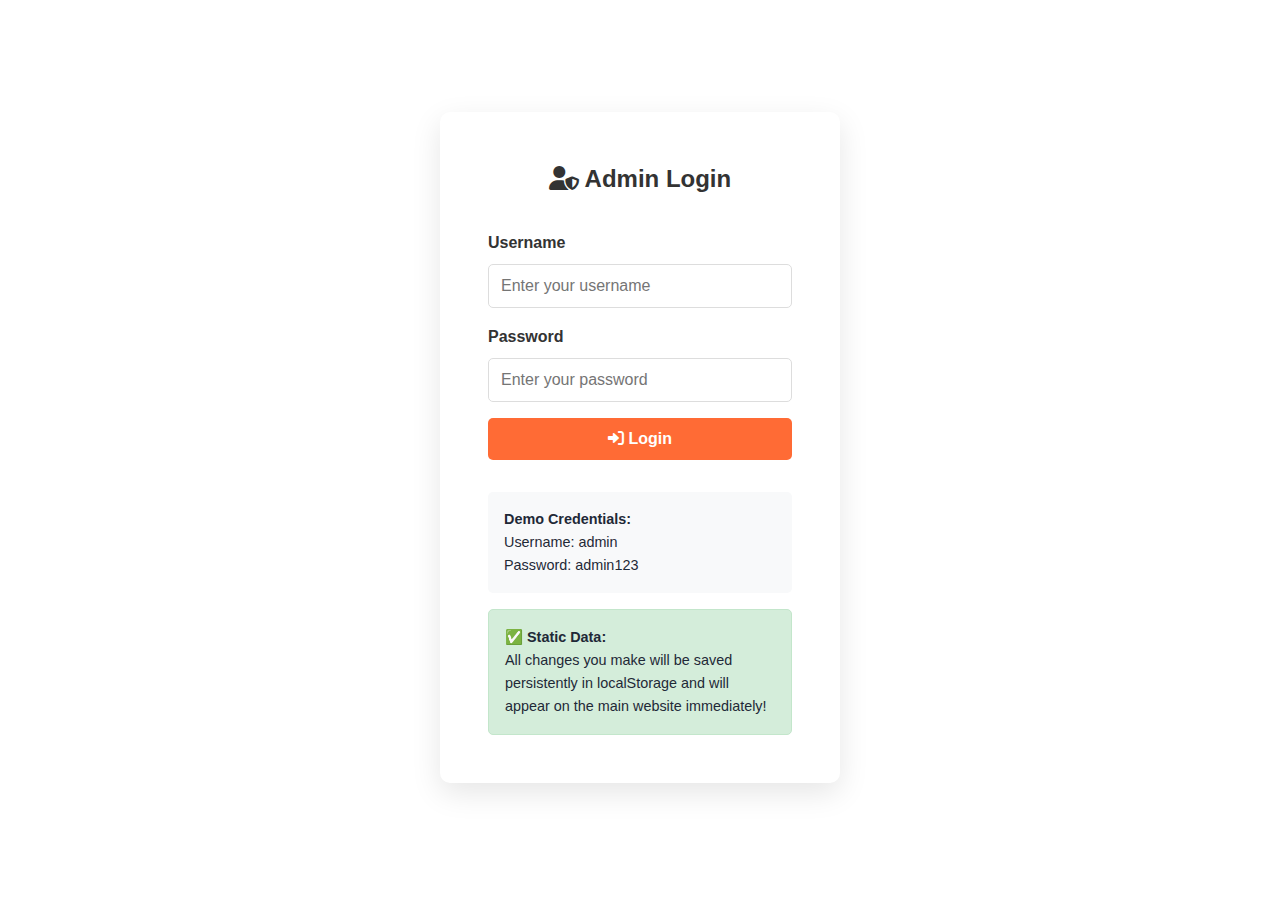
<file: admin.html>
<!DOCTYPE html>
<html lang="en">
<head>
    <meta charset="UTF-8">
    <meta name="viewport" content="width=device-width, initial-scale=1.0">
    <title>Admin Panel - Nepal Magar Association</title>
    <link rel="stylesheet" href="styles.css">
    <link href="https://cdnjs.cloudflare.com/ajax/libs/font-awesome/6.0.0/css/all.min.css" rel="stylesheet">
</head>
<body>
    <div class="admin-container">
        <!-- Login Form -->
        <div id="loginSection" class="login-form">
            <h2><i class="fas fa-user-shield"></i> Admin Login</h2>
            <form id="loginForm">
                <div class="form-group">
                    <label for="username">Username</label>
                    <input type="text" id="username" name="username" required placeholder="Enter your username">
                </div>
                <div class="form-group">
                    <label for="password">Password</label>
                    <input type="password" id="password" name="password" required placeholder="Enter your password">
                </div>
                <button type="submit" class="btn btn-primary" style="width: 100%;">
                    <i class="fas fa-sign-in-alt"></i> Login
                </button>
            </form>
            <div style="margin-top: 2rem; padding: 1rem; background: #f8f9fa; border-radius: 5px; font-size: 0.9rem;">
                <strong>Demo Credentials:</strong><br>
                Username: admin<br>
                Password: admin123
            </div>
            <div style="margin-top: 1rem; padding: 1rem; background: #d4edda; border-radius: 5px; font-size: 0.9rem; border: 1px solid #c3e6cb;">
                <strong>✅ Static Data:</strong><br>
                All changes you make will be saved persistently in localStorage and will appear on the main website immediately!
            </div>
        </div>

        <!-- Dashboard -->
        <div id="dashboardSection" class="dashboard" style="display: none;">
            <!-- Dashboard Header -->
            <div class="dashboard-header">
                <div>
                    <h1><i class="fas fa-tachometer-alt"></i> Admin Dashboard</h1>
                    <p>Welcome back, Administrator!</p>
                </div>
                <div>
                    <button class="btn btn-secondary" onclick="logout()">
                        <i class="fas fa-sign-out-alt"></i> Logout
                    </button>
                    <button class="btn btn-warning" onclick="refreshMainWebsite()">
                        <i class="fas fa-sync"></i> Refresh Website
                    </button>
                    <a href="index.html" class="btn btn-primary" target="_blank">
                        <i class="fas fa-home"></i> View Website
                    </a>
                </div>
            </div>

            <!-- Dashboard Navigation -->
            <div class="dashboard-nav">
                <button class="nav-tab active" onclick="showTab('overview')">
                    <i class="fas fa-chart-bar"></i> Overview
                </button>
                <button class="nav-tab" onclick="showTab('news')">
                    <i class="fas fa-newspaper"></i> News & Events
                </button>
                <button class="nav-tab" onclick="showTab('members')">
                    <i class="fas fa-users"></i> Members
                </button>
                <button class="nav-tab" onclick="showTab('events')">
                    <i class="fas fa-calendar"></i> Events
                </button>
                <button class="nav-tab" onclick="showTab('settings')">
                    <i class="fas fa-cog"></i> Settings
                </button>
            </div>

            <!-- Overview Tab -->
            <div id="overview" class="tab-content active">
                <div style="display: grid; grid-template-columns: repeat(auto-fit, minmax(250px, 1fr)); gap: 2rem; margin-bottom: 2rem;">
                    <div class="service-card">
                        <i class="fas fa-users" style="color: #007bff;"></i>
                        <h3>Total Members</h3>
                        <p style="font-size: 2rem; font-weight: bold; color: #007bff;" id="totalMembers">0</p>
                    </div>
                    <div class="service-card">
                        <i class="fas fa-newspaper" style="color: #28a745;"></i>
                        <h3>News Articles</h3>
                        <p style="font-size: 2rem; font-weight: bold; color: #28a745;" id="totalNews">0</p>
                    </div>
                    <div class="service-card">
                        <i class="fas fa-calendar" style="color: #ffc107;"></i>
                        <h3>Upcoming Events</h3>
                        <p style="font-size: 2rem; font-weight: bold; color: #ffc107;" id="upcomingEvents">0</p>
                    </div>
                    <div class="service-card">
                        <i class="fas fa-chart-line" style="color: #dc3545;"></i>
                        <h3>Active Members</h3>
                        <p style="font-size: 2rem; font-weight: bold; color: #dc3545;" id="activeMembers">0</p>
                    </div>
                </div>

                <div style="background: white; padding: 2rem; border-radius: 10px; box-shadow: 0 5px 15px rgba(0,0,0,0.1);">
                    <h3>Recent Activities</h3>
                    <ul id="recentActivities" style="list-style: none; padding: 0;">
                        <!-- Activities will be loaded here -->
                    </ul>
                </div>
            </div>

            <!-- News & Events Tab -->
            <div id="news" class="tab-content">
                <div style="display: flex; justify-content: space-between; align-items: center; margin-bottom: 2rem;">
                    <h3>Manage News & Events</h3>
                    <button class="btn btn-primary" onclick="showAddNewsModal()">
                        <i class="fas fa-plus"></i> Add News
                    </button>
                </div>

                <div style="background: white; border-radius: 10px; overflow: hidden;">
                    <table class="admin-table">
                        <thead>
                            <tr>
                                <th>Title</th>
                                <th>Date</th>
                                <th>Status</th>
                                <th>Actions</th>
                            </tr>
                        </thead>
                        <tbody id="newsTable">
                            <!-- News items will be loaded here -->
                        </tbody>
                    </table>
                </div>
            </div>

            <!-- Members Tab -->
            <div id="members" class="tab-content">
                <div style="display: flex; justify-content: space-between; align-items: center; margin-bottom: 2rem;">
                    <h3>Manage Members</h3>
                    <button class="btn btn-primary" onclick="showAddMemberModal()">
                        <i class="fas fa-user-plus"></i> Add Member
                    </button>
                </div>

                <div style="background: white; border-radius: 10px; overflow: hidden;">
                    <table class="admin-table">
                        <thead>
                            <tr>
                                <th>Name</th>
                                <th>Email</th>
                                <th>Phone</th>
                                <th>Membership Date</th>
                                <th>Status</th>
                                <th>Actions</th>
                            </tr>
                        </thead>
                        <tbody id="membersTable">
                            <!-- Members will be loaded here -->
                        </tbody>
                    </table>
                </div>
            </div>

            <!-- Events Tab -->
            <div id="events" class="tab-content">
                <div style="display: flex; justify-content: space-between; align-items: center; margin-bottom: 2rem;">
                    <h3>Manage Events</h3>
                    <button class="btn btn-primary" onclick="showAddEventModal()">
                        <i class="fas fa-calendar-plus"></i> Add Event
                    </button>
                </div>

                <div style="background: white; border-radius: 10px; overflow: hidden;">
                    <table class="admin-table">
                        <thead>
                            <tr>
                                <th>Event Name</th>
                                <th>Date</th>
                                <th>Location</th>
                                <th>Status</th>
                                <th>Actions</th>
                            </tr>
                        </thead>
                        <tbody id="eventsTable">
                            <!-- Events will be loaded here -->
                        </tbody>
                    </table>
                </div>
            </div>

            <!-- Settings Tab -->
            <div id="settings" class="tab-content">
                <h3>Website Settings</h3>
                <div style="background: white; padding: 2rem; border-radius: 10px; box-shadow: 0 5px 15px rgba(0,0,0,0.1);">
                    <form id="settingsForm">
                        <div class="form-group">
                            <label for="siteName">Site Name</label>
                            <input type="text" id="siteName" value="Nepal Magar Association">
                        </div>
                        <div class="form-group">
                            <label for="siteDescription">Site Description</label>
                            <textarea id="siteDescription">Preserving and promoting Magar culture, traditions, and community welfare</textarea>
                        </div>
                        <div class="form-group">
                            <label for="contactEmail">Contact Email</label>
                            <input type="email" id="contactEmail" value="info@nepalmagarassociation.org.np">
                        </div>
                        <div class="form-group">
                            <label for="contactPhone">Contact Phone</label>
                            <input type="tel" id="contactPhone" value="+977-1-4444444">
                        </div>
                        <button type="submit" class="btn btn-primary">
                            <i class="fas fa-save"></i> Save Settings
                        </button>
                    </form>
                </div>
            </div>
        </div>
    </div>

    <!-- Add News Modal -->
    <div id="addNewsModal" class="modal">
        <div class="modal-content">
            <div class="modal-header">
                <h3>Add News Article</h3>
                <span class="close" onclick="closeModal('addNewsModal')">&times;</span>
            </div>
            <form id="addNewsForm">
                <div class="form-group">
                    <label for="newsTitle">Title</label>
                    <input type="text" id="newsTitle" required>
                </div>
                <div class="form-group">
                    <label for="newsDate">Date</label>
                    <input type="date" id="newsDate" required>
                </div>
                <div class="form-group">
                    <label for="newsExcerpt">Excerpt</label>
                    <textarea id="newsExcerpt" required></textarea>
                </div>
                <div class="form-group">
                    <label for="newsImage">Image URL</label>
                    <input type="url" id="newsImage" placeholder="https://example.com/image.jpg">
                </div>
                <button type="submit" class="btn btn-primary">
                    <i class="fas fa-plus"></i> Add News
                </button>
            </form>
        </div>
    </div>

    <!-- Add Member Modal -->
    <div id="addMemberModal" class="modal">
        <div class="modal-content">
            <div class="modal-header">
                <h3>Add Member</h3>
                <span class="close" onclick="closeModal('addMemberModal')">&times;</span>
            </div>
            <form id="addMemberForm">
                <div class="form-group">
                    <label for="memberName">Full Name</label>
                    <input type="text" id="memberName" required>
                </div>
                <div class="form-group">
                    <label for="memberEmail">Email</label>
                    <input type="email" id="memberEmail" required>
                </div>
                <div class="form-group">
                    <label for="memberPhone">Phone</label>
                    <input type="tel" id="memberPhone" required>
                </div>
                <div class="form-group">
                    <label for="membershipDate">Membership Date</label>
                    <input type="date" id="membershipDate" required>
                </div>
                <div class="form-group">
                    <label for="memberStatus">Status</label>
                    <select id="memberStatus" required>
                        <option value="Active">Active</option>
                        <option value="Inactive">Inactive</option>
                    </select>
                </div>
                <button type="submit" class="btn btn-primary">
                    <i class="fas fa-user-plus"></i> Add Member
                </button>
            </form>
        </div>
    </div>

    <!-- Add Event Modal -->
    <div id="addEventModal" class="modal">
        <div class="modal-content">
            <div class="modal-header">
                <h3>Add Event</h3>
                <span class="close" onclick="closeModal('addEventModal')">&times;</span>
            </div>
            <form id="addEventForm">
                <div class="form-group">
                    <label for="eventName">Event Name</label>
                    <input type="text" id="eventName" required>
                </div>
                <div class="form-group">
                    <label for="eventDate">Date</label>
                    <input type="date" id="eventDate" required>
                </div>
                <div class="form-group">
                    <label for="eventLocation">Location</label>
                    <input type="text" id="eventLocation" required>
                </div>
                <div class="form-group">
                    <label for="eventStatus">Status</label>
                    <select id="eventStatus" required>
                        <option value="Upcoming">Upcoming</option>
                        <option value="Ongoing">Ongoing</option>
                        <option value="Completed">Completed</option>
                        <option value="Cancelled">Cancelled</option>
                    </select>
                </div>
                <button type="submit" class="btn btn-primary">
                    <i class="fas fa-calendar-plus"></i> Add Event
                </button>
            </form>
        </div>
    </div>

    <script src="script.js"></script>
    <script src="admin.js"></script>
</body>
</html>
</file>
<file: styles.css>
:root {
    --primary-color: #1e40af;
    --primary-dark: #1e3a8a;
    --primary-light: #3b82f6;
    --secondary-color: #1f2937;
    --accent-color: #60a5fa;
    --text-dark: #1f2937;
    --text-medium: #6b7280;
    --text-light: #9ca3af;
    --background-light: #f8fafc;
    --background-white: #ffffff;
    --border-color: #e5e7eb;
}

/* Reset and Base Styles */
* {
    margin: 0;
    padding: 0;
    box-sizing: border-box;
}

body {
    font-family: 'Segoe UI', Tahoma, Geneva, Verdana, sans-serif;
    line-height: 1.6;
    color: var(--text-dark);
}

.container {
    max-width: 1200px;
    margin: 0 auto;
    padding: 0 20px;
}

/* Header Styles */
.header {
    background: var(--background-white);
    box-shadow: 0 2px 10px rgba(0,0,0,0.1);
    position: fixed;
    top: 0;
    width: 100%;
    z-index: 1000;
}

.header .container {
    display: flex;
    justify-content: space-between;
    align-items: center;
    padding: 1rem 20px;
}

.logo {
    display: flex;
    align-items: center;
    gap: 15px;
}

.logo img {
    width: 60px;
    height: 60px;
    border-radius: 8px;
}

.logo-text h2 {
    color: var(--primary-color);
    font-size: 1.5rem;
    margin-bottom: 2px;
}

.logo-text span {
    color: var(--text-medium);
    font-size: 0.9rem;
}

.nav ul {
    display: flex;
    list-style: none;
    gap: 2rem;
    align-items: center;
}

.nav a {
    text-decoration: none;
    color: var(--text-dark);
    font-weight: 500;
    transition: color 0.3s;
}

.nav a:hover {
    color: var(--primary-color);
}

.admin-link {
    background: var(--primary-color) !important;
    color: white !important;
    padding: 8px 16px;
    border-radius: 5px;
    transition: background 0.3s;
}

.admin-link:hover {
    background: var(--primary-dark) !important;
}

.hamburger {
    display: none;
    flex-direction: column;
    cursor: pointer;
}

.hamburger span {
    width: 25px;
    height: 3px;
    background: var(--text-dark);
    margin: 3px 0;
    transition: 0.3s;
}

/* Hero Section */
.hero {
    margin-top: 100px;
    padding: 4rem 0;
    background: linear-gradient(135deg, #f5f7fa 0%, #c3cfe2 100%);
    display: flex;
    align-items: center;
    min-height: 80vh;
}

.hero-content {
    flex: 1;
    padding: 0 2rem;
}

.hero h1 {
    font-size: 3rem;
    color: #333;
    margin-bottom: 1rem;
    line-height: 1.2;
}

.hero h2 {
    font-size: 2rem;
    color: #ff6b35;
    margin-bottom: 1rem;
}

.hero p {
    font-size: 1.2rem;
    color: #666;
    margin-bottom: 2rem;
}

.hero-buttons {
    display: flex;
    gap: 1rem;
}

.hero-image {
    flex: 1;
    text-align: center;
}

.hero-image img {
    max-width: 100%;
    border-radius: 15px;
    box-shadow: 0 10px 30px rgba(0,0,0,0.2);
}

/* Button Styles */
.btn {
    padding: 12px 24px;
    border: none;
    border-radius: 5px;
    font-size: 1rem;
    font-weight: 600;
    cursor: pointer;
    transition: all 0.3s;
    text-decoration: none;
    display: inline-block;
    text-align: center;
}

.btn-primary {
    background: #ff6b35;
    color: white;
}

.btn-primary:hover {
    background: #e55a2b;
    transform: translateY(-2px);
}

.btn-secondary {
    background: transparent;
    color: #ff6b35;
    border: 2px solid #ff6b35;
}

.btn-secondary:hover {
    background: #ff6b35;
    color: white;
}

/* About Section */
.about {
    padding: 5rem 0;
    background: #fff;
}

.about h2 {
    text-align: center;
    font-size: 2.5rem;
    color: #333;
    margin-bottom: 3rem;
}

.about-content {
    display: grid;
    grid-template-columns: 1fr 1fr;
    gap: 3rem;
    align-items: center;
}

.about-text h3 {
    color: #ff6b35;
    font-size: 1.5rem;
    margin-bottom: 1rem;
}

.about-text p {
    color: #666;
    margin-bottom: 2rem;
    line-height: 1.8;
}

.stats {
    display: flex;
    gap: 2rem;
    margin-top: 2rem;
}

.stat {
    text-align: center;
}

.stat h4 {
    font-size: 2rem;
    color: #ff6b35;
    margin-bottom: 0.5rem;
}

.stat p {
    color: #666;
    font-weight: 600;
}

.about-image img {
    width: 100%;
    border-radius: 10px;
    box-shadow: 0 10px 30px rgba(0,0,0,0.1);
}

/* Services Section */
.services {
    padding: 5rem 0;
    background: #f8f9fa;
}

.services h2 {
    text-align: center;
    font-size: 2.5rem;
    color: #333;
    margin-bottom: 3rem;
}

.services-grid {
    display: grid;
    grid-template-columns: repeat(auto-fit, minmax(300px, 1fr));
    gap: 2rem;
}

.service-card {
    background: white;
    padding: 2rem;
    border-radius: 10px;
    box-shadow: 0 5px 15px rgba(0,0,0,0.1);
    text-align: center;
    transition: transform 0.3s;
}

.service-card:hover {
    transform: translateY(-5px);
}

.service-card i {
    font-size: 3rem;
    color: #ff6b35;
    margin-bottom: 1rem;
}

.service-card h3 {
    color: #333;
    margin-bottom: 1rem;
}

.service-card p {
    color: #666;
    line-height: 1.6;
}

/* News Section */
.news {
    padding: 5rem 0;
    background: #fff;
}

.news h2 {
    text-align: center;
    font-size: 2.5rem;
    color: #333;
    margin-bottom: 3rem;
}

.news-grid {
    display: grid;
    grid-template-columns: repeat(auto-fit, minmax(300px, 1fr));
    gap: 2rem;
    margin-bottom: 3rem;
}

.news-card {
    background: white;
    border-radius: 10px;
    overflow: hidden;
    box-shadow: 0 5px 15px rgba(0,0,0,0.1);
    transition: transform 0.3s;
}

.news-card:hover {
    transform: translateY(-5px);
}

.news-card img {
    width: 100%;
    height: 200px;
    object-fit: cover;
}

.news-card-content {
    padding: 1.5rem;
}

.news-card h3 {
    color: #333;
    margin-bottom: 0.5rem;
    font-size: 1.2rem;
}

.news-card .date {
    color: #ff6b35;
    font-size: 0.9rem;
    margin-bottom: 1rem;
}

.news-card p {
    color: #666;
    line-height: 1.6;
}

.text-center {
    text-align: center;
}

/* Contact Section */
.contact {
    padding: 5rem 0;
    background: #f8f9fa;
}

.contact h2 {
    text-align: center;
    font-size: 2.5rem;
    color: #333;
    margin-bottom: 3rem;
}

.contact-content {
    display: grid;
    grid-template-columns: 1fr 1fr;
    gap: 3rem;
}

.contact-item {
    display: flex;
    align-items: flex-start;
    gap: 1rem;
    margin-bottom: 2rem;
}

.contact-item i {
    font-size: 1.5rem;
    color: #ff6b35;
    margin-top: 0.25rem;
}

.contact-item h4 {
    color: #333;
    margin-bottom: 0.5rem;
}

.contact-item p {
    color: #666;
    line-height: 1.6;
}

.contact-form {
    background: white;
    padding: 2rem;
    border-radius: 10px;
    box-shadow: 0 5px 15px rgba(0,0,0,0.1);
}

.contact-form input,
.contact-form textarea {
    width: 100%;
    padding: 12px;
    margin-bottom: 1rem;
    border: 1px solid #ddd;
    border-radius: 5px;
    font-size: 1rem;
}

.contact-form textarea {
    height: 120px;
    resize: vertical;
}

/* Footer */
.footer {
    background: #333;
    color: #fff;
    padding: 3rem 0 1rem;
}

.footer-content {
    display: grid;
    grid-template-columns: repeat(auto-fit, minmax(250px, 1fr));
    gap: 2rem;
    margin-bottom: 2rem;
}

.footer-section h4 {
    color: #ff6b35;
    margin-bottom: 1rem;
}

.footer-section p,
.footer-section ul li {
    color: #ccc;
    margin-bottom: 0.5rem;
}

.footer-section ul {
    list-style: none;
}

.footer-section ul li a {
    color: #ccc;
    text-decoration: none;
    transition: color 0.3s;
}

.footer-section ul li a:hover {
    color: #ff6b35;
}

.social-links {
    display: flex;
    gap: 1rem;
    margin-top: 1rem;
}

.social-links a {
    display: inline-flex;
    align-items: center;
    justify-content: center;
    width: 40px;
    height: 40px;
    background: #ff6b35;
    color: white;
    border-radius: 50%;
    text-decoration: none;
    transition: background 0.3s;
}

.social-links a:hover {
    background: #e55a2b;
}

.footer-bottom {
    text-align: center;
    padding-top: 2rem;
    border-top: 1px solid #555;
    color: #ccc;
}

/* Responsive Design */
@media (max-width: 768px) {
    .hamburger {
        display: flex;
    }

    .nav ul {
        display: none;
        position: absolute;
        top: 100%;
        left: 0;
        width: 100%;
        background: white;
        flex-direction: column;
        padding: 1rem;
        box-shadow: 0 2px 10px rgba(0,0,0,0.1);
    }

    .nav ul.active {
        display: flex;
    }

    .hero {
        flex-direction: column;
        text-align: center;
        padding: 2rem 0;
    }

    .hero h1 {
        font-size: 2rem;
    }

    .hero h2 {
        font-size: 1.5rem;
    }

    .hero-buttons {
        justify-content: center;
        flex-wrap: wrap;
    }

    .about-content {
        grid-template-columns: 1fr;
        text-align: center;
    }

    .stats {
        justify-content: center;
    }

    .services-grid {
        grid-template-columns: 1fr;
    }

    .contact-content {
        grid-template-columns: 1fr;
    }

    .footer-content {
        grid-template-columns: 1fr;
        text-align: center;
    }
}

/* Admin Styles */
.admin-container {
    max-width: 1000px;
    margin: 0 auto;
    padding: 2rem;
}

.login-form {
    max-width: 400px;
    margin: 5rem auto;
    background: white;
    padding: 3rem;
    border-radius: 10px;
    box-shadow: 0 10px 30px rgba(0,0,0,0.1);
}

.login-form h2 {
    text-align: center;
    color: #333;
    margin-bottom: 2rem;
}

.dashboard {
    margin-top: 2rem;
}

.dashboard-header {
    background: #ff6b35;
    color: white;
    padding: 2rem;
    border-radius: 10px;
    margin-bottom: 2rem;
    display: flex;
    justify-content: space-between;
    align-items: center;
}

.dashboard-nav {
    display: flex;
    gap: 1rem;
    margin-bottom: 2rem;
    border-bottom: 1px solid #ddd;
}

.nav-tab {
    padding: 1rem 2rem;
    background: none;
    border: none;
    cursor: pointer;
    font-size: 1rem;
    color: #666;
    border-bottom: 3px solid transparent;
    transition: all 0.3s;
}

.nav-tab.active {
    color: #ff6b35;
    border-bottom-color: #ff6b35;
}

.tab-content {
    display: none;
}

.tab-content.active {
    display: block;
}

.form-group {
    margin-bottom: 1rem;
}

.form-group label {
    display: block;
    margin-bottom: 0.5rem;
    color: #333;
    font-weight: 600;
}

.form-group input,
.form-group textarea,
.form-group select {
    width: 100%;
    padding: 12px;
    border: 1px solid #ddd;
    border-radius: 5px;
    font-size: 1rem;
}

.form-group textarea {
    height: 120px;
    resize: vertical;
}

.admin-table {
    width: 100%;
    border-collapse: collapse;
    background: white;
    border-radius: 10px;
    overflow: hidden;
    box-shadow: 0 5px 15px rgba(0,0,0,0.1);
}

.admin-table th,
.admin-table td {
    padding: 1rem;
    text-align: left;
    border-bottom: 1px solid #ddd;
}

.admin-table th {
    background: #f8f9fa;
    color: #333;
    font-weight: 600;
}

.admin-table tr:hover {
    background: #f8f9fa;
}

.btn-small {
    padding: 6px 12px;
    font-size: 0.875rem;
    margin: 0 2px;
}

.btn-danger {
    background: #dc3545;
    color: white;
}

.btn-danger:hover {
    background: #c82333;
}

.btn-warning {
    background: #ffc107;
    color: #333;
}

.btn-warning:hover {
    background: #e0a800;
}

.modal {
    display: none;
    position: fixed;
    top: 0;
    left: 0;
    width: 100%;
    height: 100%;
    background: rgba(0,0,0,0.5);
    z-index: 1000;
}

.modal-content {
    position: absolute;
    top: 50%;
    left: 50%;
    transform: translate(-50%, -50%);
    background: white;
    padding: 2rem;
    border-radius: 10px;
    max-width: 500px;
    width: 90%;
}

.modal-header {
    display: flex;
    justify-content: space-between;
    align-items: center;
    margin-bottom: 1rem;
}

.close {
    font-size: 1.5rem;
    cursor: pointer;
    color: #999;
}

.close:hover {
    color: #333;
}
</file>
